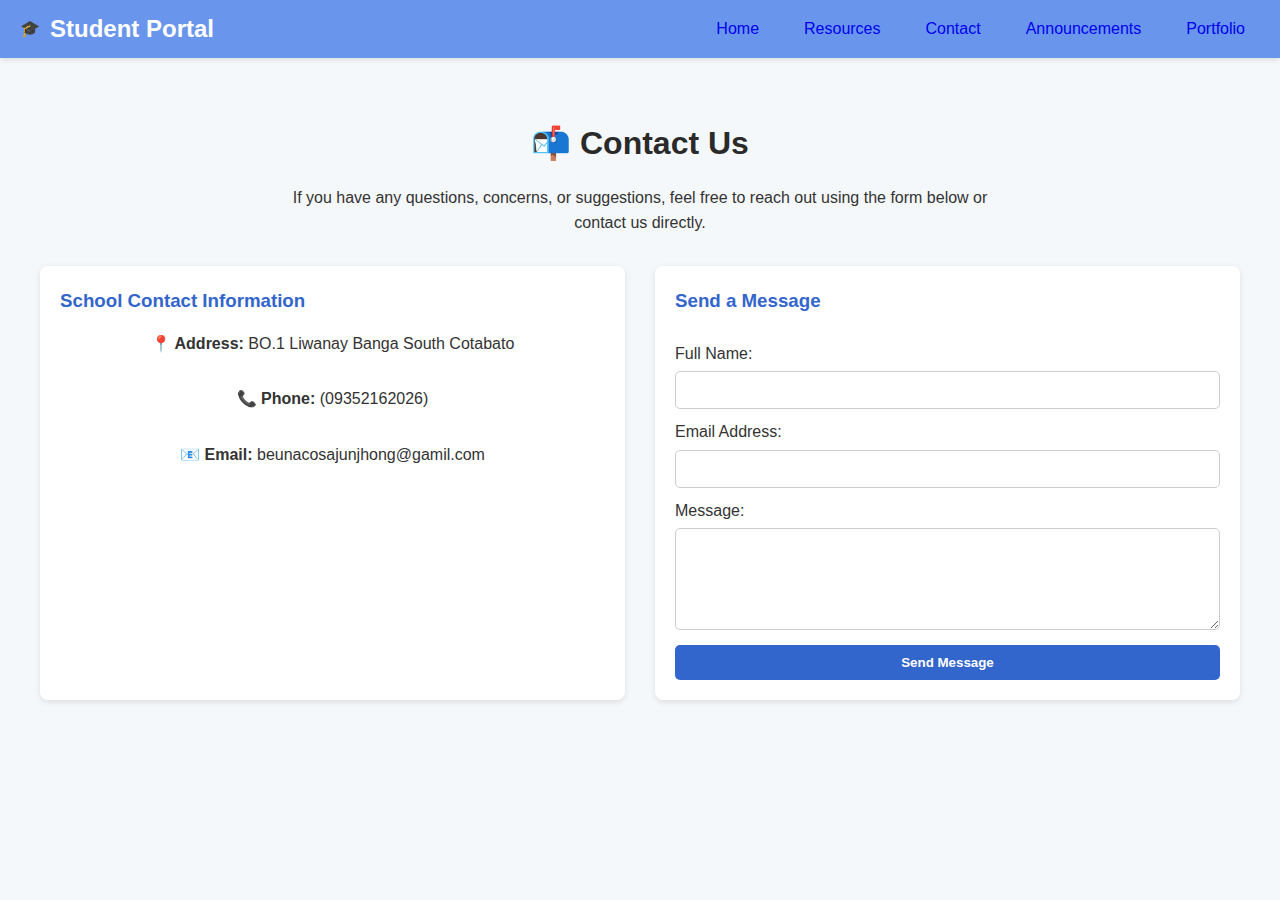
<file: contact.html>
<!DOCTYPE html>
<html lang="en">
<head>
  <meta charset="UTF-8" />
  <meta name="viewport" content="width=device-width, initial-scale=1.0" />
  <link rel="stylesheet" href="style.css" />
  <title>Contact - Student Portal</title>
</head>
<body>

  <header class="header">
    <nav class="navbar">
      <div class="nav-brand">
        🎓
        <h1>Student Portal</h1>
      </div>
      <ul class="nav-links">
        <li><a href="blog.html">Home</a></li>
        <li><a href="resources.html">Resources</a></li>
        <li><a href="contact.html" class="active">Contact</a></li>
        <li><a href="announcements.html">Announcements</a></li>
        <li><a href="portfolio.html">Portfolio</a></li>
      </ul>
    </nav>
  </header>

  <main>
    <section class="section" id="contact">
      <h2>📬 Contact Us</h2>
      <p>If you have any questions, concerns, or suggestions, feel free to reach out using the form below or contact us directly.</p>

      <div class="contact-container">

        <!-- Contact Info -->
        <div class="contact-info">
          <h3>School Contact Information</h3>
          <p><strong>📍 Address:</strong> BO.1 Liwanay Banga South Cotabato</p>
          <p><strong>📞 Phone:</strong> (09352162026)</p>
          <p><strong>📧 Email:</strong> beunacosajunjhong@gamil.com</p>
        </div>

        <!-- Contact Form -->
        <div class="contact-form">
          <h3>Send a Message</h3>
          <form action="#" method="post">
            <label for="name">Full Name:</label>
            <input type="text" id="name" name="name" required />

            <label for="email">Email Address:</label>
            <input type="email" id="email" name="email" required />

            <label for="message">Message:</label>
            <textarea id="message" name="message" rows="5" required></textarea>

            <button type="submit">Send Message</button>
          </form>
        </div>

      </div>
    </section>
  </main>

</body>
</html>
</file>
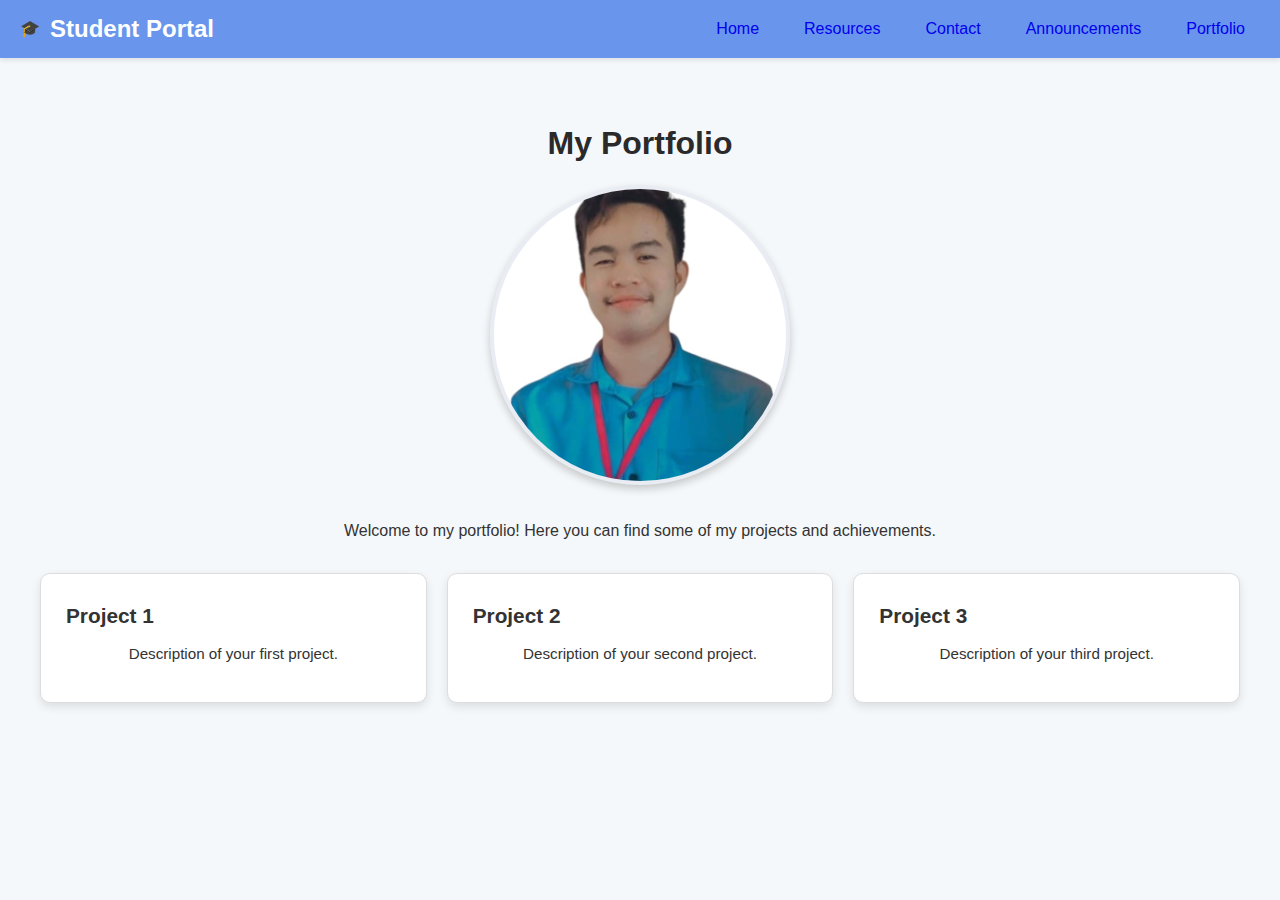
<file: portfolio.html>
<!DOCTYPE html>
<html lang="en">
<head>
  <meta charset="UTF-8" />
  <meta name="viewport" content="width=device-width, initial-scale=1.0" />
  <link rel="stylesheet" href="style.css" />
  <title>Student Portal | Portfolio</title>
</head>
<body>
  <header class="header">
    <nav class="navbar">
      <div class="nav-brand">
        🎓
        <h1>Student Portal</h1>
      </div>
      <ul class="nav-links">
        <li><a href="blog.html">Home</a></li>
        <li><a href="resources.html">Resources</a></li>
        <li><a href="contact.html">Contact</a></li>
        <li><a href="announcements.html">Announcements</a></li>
        <li><a href="portfolio.html">Portfolio</a></li>
      </ul>
    </nav>
  </header>

  <main>
    <section class="section" id="portfolio">
      <h2>My Portfolio</h2>
      <div class="center-img">
        <img src="jun.jpg" alt="" class="profile-pic">
      </div>
      <p>
        Welcome to my portfolio! Here you can find some of my projects and achievements.
      </p>
      <div class="card-container">
        <div class="card">
          <h3>Project 1</h3>
          <p>Description of your first project.</p>
        </div>
        <div class="card">
          <h3>Project 2</h3>
          <p>Description of your second project.</p>
        </div>
        <div class="card">
          <h3>Project 3</h3>
          <p>Description of your third project.</p>
        </div>
      </div>
    </section>
  </main>
</body>
</html>
</file>
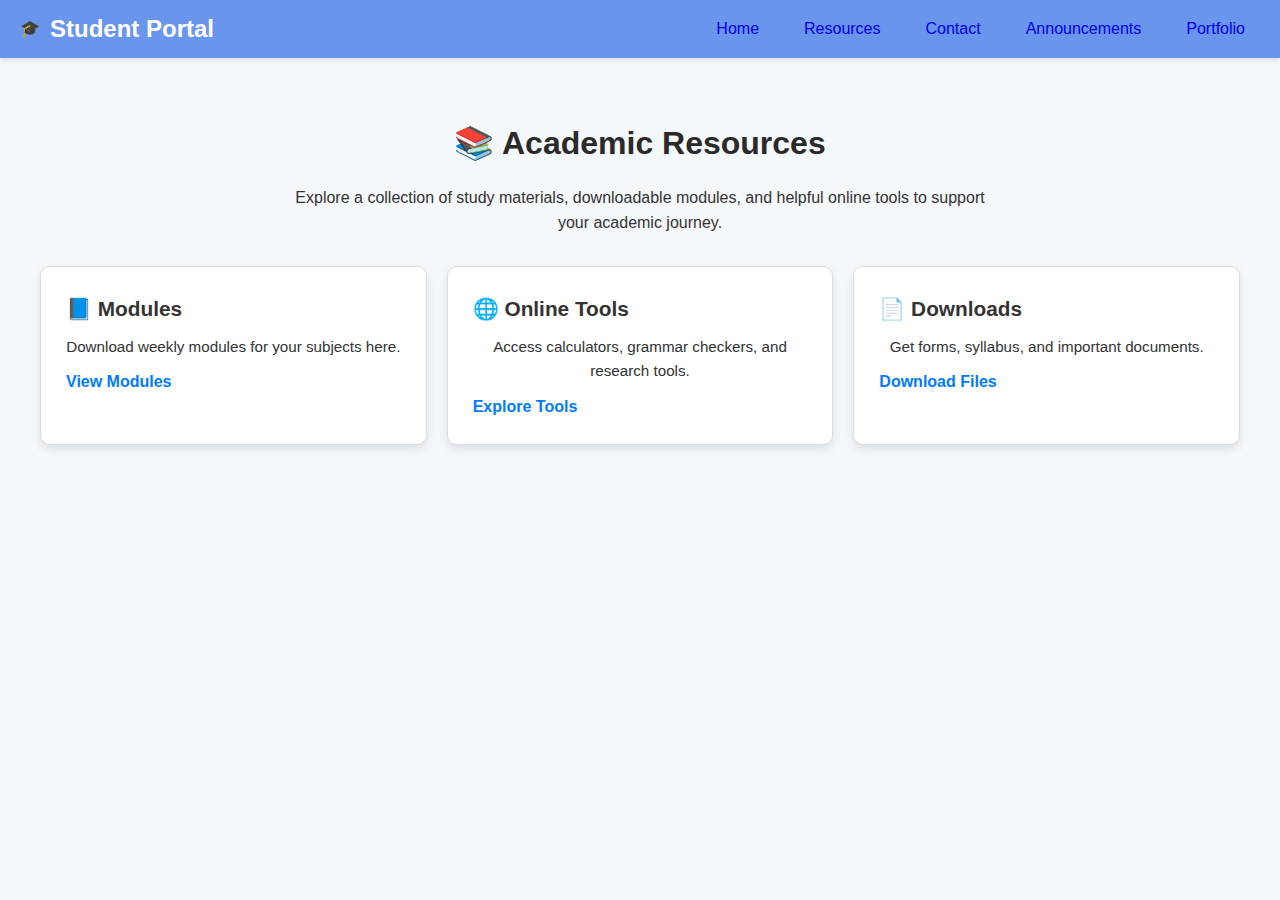
<file: resources.html>
<!DOCTYPE html>
<html lang="en">
<head>
  <meta charset="UTF-8" />
  <meta name="viewport" content="width=device-width, initial-scale=1.0" />
  <link rel="stylesheet" href="style.css" />
  <title>Student Portal | Resources</title>
  <style>
  </style>
</head>
<body>
  <header class="header">
    <nav class="navbar">
      <div class="nav-brand">
        🎓
        <h1>Student Portal</h1>
      </div>
      <ul class="nav-links">
        <li><a href="blog.html">Home</a></li>
        <li><a href="resources.html">Resources</a></li>
        <li><a href="contact.html">Contact</a></li>
        <li><a href="announcements.html">Announcements</a></li>
        <li><a href="portfolio.html">Portfolio</a></li>
      </ul>
    </nav>
  </header>

  <main>
    <section class="section" id="resources">
      <h2>📚 Academic Resources</h2>
      <p>
        Explore a collection of study materials, downloadable modules, and helpful online tools to support your academic journey.
      </p>

      <div class="card-container">
        <div class="card">
          <h3>📘 Modules</h3>
          <p>Download weekly modules for your subjects here.</p>
          <a href="modules.html">View Modules</a>
        </div>

        <div class="card">
          <h3>🌐 Online Tools</h3>
          <p>Access calculators, grammar checkers, and research tools.</p>
          <a href="tools.html">Explore Tools</a>
        </div>

        <div class="card">
          <h3>📄 Downloads</h3>
          <p>Get forms, syllabus, and important documents.</p>
          <a href="downloads.html">Download Files</a>
        </div>
      </div>
    </section>
  </main>
</body>
</html>
</file>
<file: style.css>
/* ==========================
   BASE RESET
========================== */
* {
  margin: 0;
  padding: 0;
  box-sizing: border-box;
}

/* ==========================
   BODY STYLES
========================== */
body {
  font-family: 'Segoe UI', Tahoma, Geneva, Verdana, sans-serif;
  background-color: #f5f8fa;
  color: #333;
  line-height: 1.6;
}

/* ==========================
   HEADER & NAVBAR
========================== */
.header {
  background-color: #306ce5b5;
  color: white;
  padding: 10px 20px;
  box-shadow: 0 2px 5px rgba(0, 0, 0, 0.1);
}

.navbar {
  display: flex;
  justify-content: space-between;
  align-items: center;
}

.nav-brand {
  display: flex;
  align-items: center;
  gap: 10px;
}

.nav-brand h1 {
  font-size: 24px;
}

.nav-links {
  list-style: none;
  display: flex;
  gap: 15px;
  padding: 0;
  margin: 0;
  color: rgb(193, 159, 159);
}

.nav-links li a {
  text-decoration: none;
  padding: 10px 15px;
  border-radius: 6px;         
  transition: 0.3s;
}

.nav-links li a:hover {
  background: #2737bfb1;
  color: #110101fc;
}

/* ==========================
   MAIN & SECTIONS
========================== */
main {
  padding: 20px;
}

section h2 {
  font-size: 28px;
  margin-bottom: 15px;
  color: #2a2a2a;
}

section p {
  font-size: 16px;
  color: #555;
  margin-bottom: 15px;
}

/* ==========================
   ANNOUNCEMENTS TABLE
========================== */
table {
  width: 100%;
  border-collapse: collapse;
  margin-top: 15px;
  background-color: white;
  box-shadow: 0 2px 8px rgba(0, 0, 0, 0.05);
  border-radius: 8px;
  overflow: hidden;
}

th, td {
  padding: 12px;
  border: 1px solid #ddd;
}

thead tr {
  background-color: #f0f4f8;
  color: #333;
  font-weight: 600;
}

tbody tr:nth-child(even) {
  background-color: #f9fbfc;
}

tbody tr:hover {
  background-color: #eef6ff;
}

img {
  width: 100px;
  border-radius: 4px;
}

/* ==========================
   RESPONSIVE TABLE
========================== */
@media screen and (max-width: 768px) {
  .nav-links {
    flex-direction: column;
    gap: 10px;
  }

  table, thead, tbody, th, td, tr {
    display: block;
  }

  thead {
    display: none;
  }

  tbody tr {
    margin-bottom: 20px;
    border: 1px solid #ccc;
    border-radius: 8px;
    padding: 10px;
  }

  td {
    border: none;
    position: relative;
    padding-left: 50%;
    text-align: left;
  }

  td::before {
    content: attr(data-label);
    position: absolute;
    left: 10px;
    font-weight: bold;
  }
}

/* ==========================
   CONTACT PAGE STYLES
========================== */
.contact-container {
  display: flex;
  gap: 30px;
  margin-top: 20px;
  flex-wrap: wrap;
}

.contact-info,
.contact-form {
  flex: 1;
  background-color: #fff;
  padding: 20px;
  border-radius: 8px;
  box-shadow: 0 2px 6px rgba(0, 0, 0, 0.1);
}

.contact-info h3,
.contact-form h3 {
  margin-bottom: 15px;
  color: #3366cc;
}

.contact-info p {
  margin-bottom: 10px;
  font-size: 15px;
}

.contact-form form {
  display: flex;
  flex-direction: column;
}

.contact-form label {
  margin: 10px 0 5px;
  font-weight: 500;
}

.contact-form input,
.contact-form textarea {
  padding: 10px;
  border: 1px solid #ccc;
  border-radius: 5px;
  resize: vertical;
  font-size: 14px;
}

.contact-form button {
  margin-top: 15px;
  padding: 10px;
  background-color: #3366cc;
  color: white;
  border: none;
  border-radius: 5px;
  font-weight: bold;
  cursor: pointer;
  transition: background 0.3s;
}

.contact-form button:hover {
  background-color: #254a99;
}

@media screen and (max-width: 768px) {
  .contact-container {
    flex-direction: column;
  }
}
  .section {
      padding: 40px 20px;
    }

    .section h2 {
      text-align: center;
      font-size: 2rem;
      margin-bottom: 15px;
    }

    .section p {
      text-align: center;
      max-width: 700px;
      margin: 0 auto 30px;
      font-size: 1rem;
      color: #333;
    }

    .card-container {
      display: flex;
      flex-wrap: wrap;
      justify-content: center;
      gap: 20px;
    }

    .card {
      flex: 1 1 280px;
      background-color: #fff;
      border: 1px solid #ddd;
      padding: 25px;
      border-radius: 10px;
      box-shadow: 0 4px 10px rgba(0,0,0,0.1);
      transition: transform 0.2s ease;
    }

    .card:hover {
      transform: translateY(-5px);
    }

    .card h3 {
      font-size: 1.3rem;
      margin-bottom: 10px;
    }

    .card p {
      font-size: 0.95rem;
      margin-bottom: 10px;
    }

    .card a {
      color: #007bff;
      text-decoration: none;
      font-weight: bold;
    }

    .card a:hover {
      text-decoration: underline;
    }
   .google {align-items: center;}

  .google h2{
    text-align:  center;
  }
  .profile-container {
  display: flex;
  flex-direction: column; /* para stacked si image + text */
  align-items: center;    /* center horizontally */
  justify-content: center;/* center vertically kung may height */
  margin: 20px auto;      /* center sa page */
  text-align: center;
}

.profile-pic {
  width: 300px;
  height: 300px;
  border-radius: 50%;
  object-fit: cover;
  margin-bottom: 15px;
  border: 4px solid #dee2eb8d;
  box-shadow: 0 4px 8px rgba(0,0,0,0.2);
}
.hamburger {
  display: none;
  flex-direction: column;
  justify-content: center;
  width: 32px;
  height: 32px;
  background: none;
  border: none;
  cursor: pointer;
  z-index: 1001;
}
.hamburger span {
  height: 4px;
  width: 100%;
  background: #130a0a;
  margin: 5px 0;
  border-radius: 2px;
  transition: 0.4s;
}
@media (max-width: 768px) {
  .nav-links {
    display: none;
    flex-direction: column;
    position: absolute;
    top: 60px;
    right: 0;
    background: #fff;
    width: 200px;
    box-shadow: 0 2px 8px rgba(0,0,0,0.1);
    padding: 20px 0;
  }
  .nav-links.active {
    display: flex;
  }
  .hamburger {
    display: flex;
  }
}
.hamburger.active span:nth-child(1) {
  transform: rotate(45deg) translate(6px, 6px);
}
.hamburger.active span:nth-child(2) {
  opacity: 0;
}
.hamburger.active span:nth-child(3) {
  transform: rotate(-45deg) translate(7px, -7px);
}
.center-img {
  display: flex;
  justify-content: center;
  align-items: center;
  margin-bottom: 18px;
}
</file>
